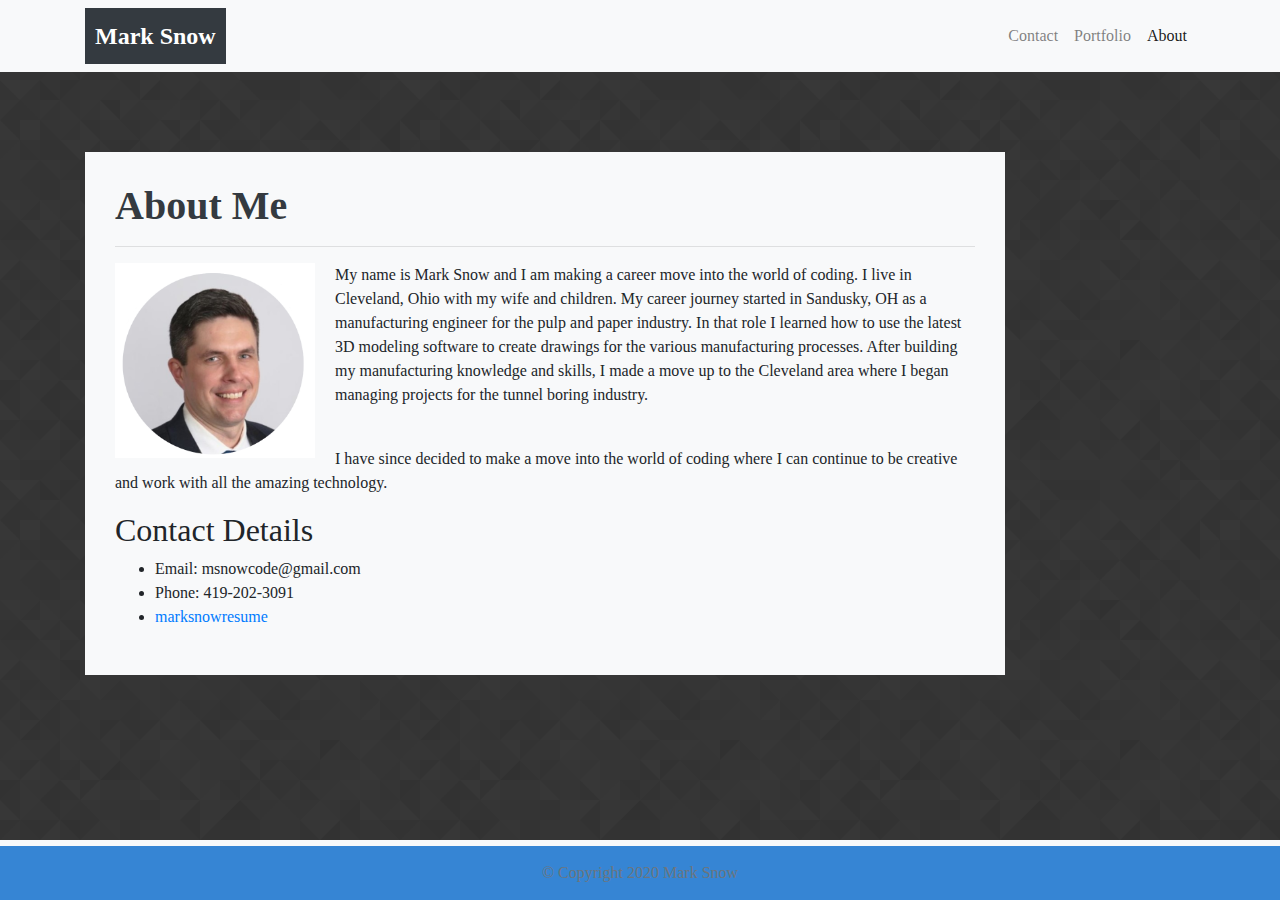
<file: index.html>
<!DOCTYPE html>
<html lang="en-us">
  
  <head>
    <meta charset="UTF-8">
    <meta name="viewport" content="width=device-width, initial-scale=1.0">
    <meta http-equiv="X-UA-Compatible" content="ie=edge">
    <title>Bootstrap Basic Portfolio</title>
    
    <!-- Boostrap Stylesheet -->
    <link rel="stylesheet" href="https://maxcdn.bootstrapcdn.com/bootstrap/4.0.0/css/bootstrap.min.css">
    
    <!-- CSS stylesheet -->
    
    <link rel="stylesheet" href="./assets/CSS/styles.css" media="screen">
  
  </head>
  
  <body>
    
    <nav class="navbar navbar-expand-lg navbar-light bg-light">
      <div class="container">
        <!-- Brand and toggle get grouped for better mobile display -->
        <a class="navbar-brand" href="index.html" id="logo">Mark Snow</a>
        <button class="navbar-toggler" type="button" data-toggle="collapse" data-target="#navbarTogglerDemo01"
        aria-controls="navbarTogglerDemo01" aria-expanded="false" aria-label="Toggle navigation">
        <span class="navbar-toggler-icon"></span>
        </button>      
        <!-- Navbar Collapse for adjustment to smaller screens -->
        <div class="collapse navbar-collapse" id="navbarTogglerDemo01">
          <ul class="navbar-nav ml-auto mt-2 mt-lg-0">
            <li class="nav-item">
              <a class="nav-link" href="contact.html">Contact</a>
            </li>
            <li class="nav-item">
              <a class="nav-link" href="portfolio.html">Portfolio</a>
            </li>
            <li class="nav-item active">
              <a class="nav-link" href="index.html">About</a>
            </li>
          </ul>
        </div>
        <!-- /.navbar-collapse -->
      </div>
      <!-- /.container -->
    </nav>
    <!-- End of navbar -->
    
    <!-- Start of About-Me Container -->
    <main class="container">
      <section class="row">
        <div class="col col-sm col-md col-lg-10">
          <article class="block">
            <h1 class="block-header">About Me</h1>
            <hr>
            <img src="./assets/IMGS/professionalimg.png" alt="professional" id="about-image">
            <p>My name is Mark Snow and I am making a career move into the world of coding. I live in Cleveland, Ohio with my wife and children. My career journey started in Sandusky, OH as a manufacturing engineer for the pulp and paper industry. In that role I learned how to use the latest 3D modeling software to create drawings for the various manufacturing processes. After building my manufacturing knowledge and skills, I made a move up to the Cleveland area where I began managing projects for the tunnel boring industry.</p>
            <br>
            <p>I have since decided to make a move into the world of coding where I can continue to be creative and work with all the amazing technology.</p>
            <h2>Contact Details</h2>
            <ul>
              <li>Email: msnowcode@gmail.com</li>
              <li>Phone: 419-202-3091 </li>
              <li><a href="./assets/IMGS/marksnowresume.pdf" target="_blank">marksnowresume</a></li>


            </ul>
          

          </article>
        </div>
      </section>
    </main>
    <!-- End of About-Me container -->
    
    <!-- Start of footer -->
    <footer class="footer">
      <div class="two-toned-footer-color"></div>
      <p class="text-muted text-muted-footer text-center">
        &copy; Copyright 2020 Mark Snow
      </p>
    </footer>
    <!-- End of footer -->

    <!-- jQuery CDN -->
    <script type="text/javascript" src="https://cdnjs.cloudflare.com/ajax/libs/jquery/3.2.1/jquery.min.js"></script>
    
    <!-- Bootstrap CDN -->
    <script src="https://maxcdn.bootstrapcdn.com/bootstrap/4.0.0/js/bootstrap.min.js"></script>

  </body>

</html>
</file>
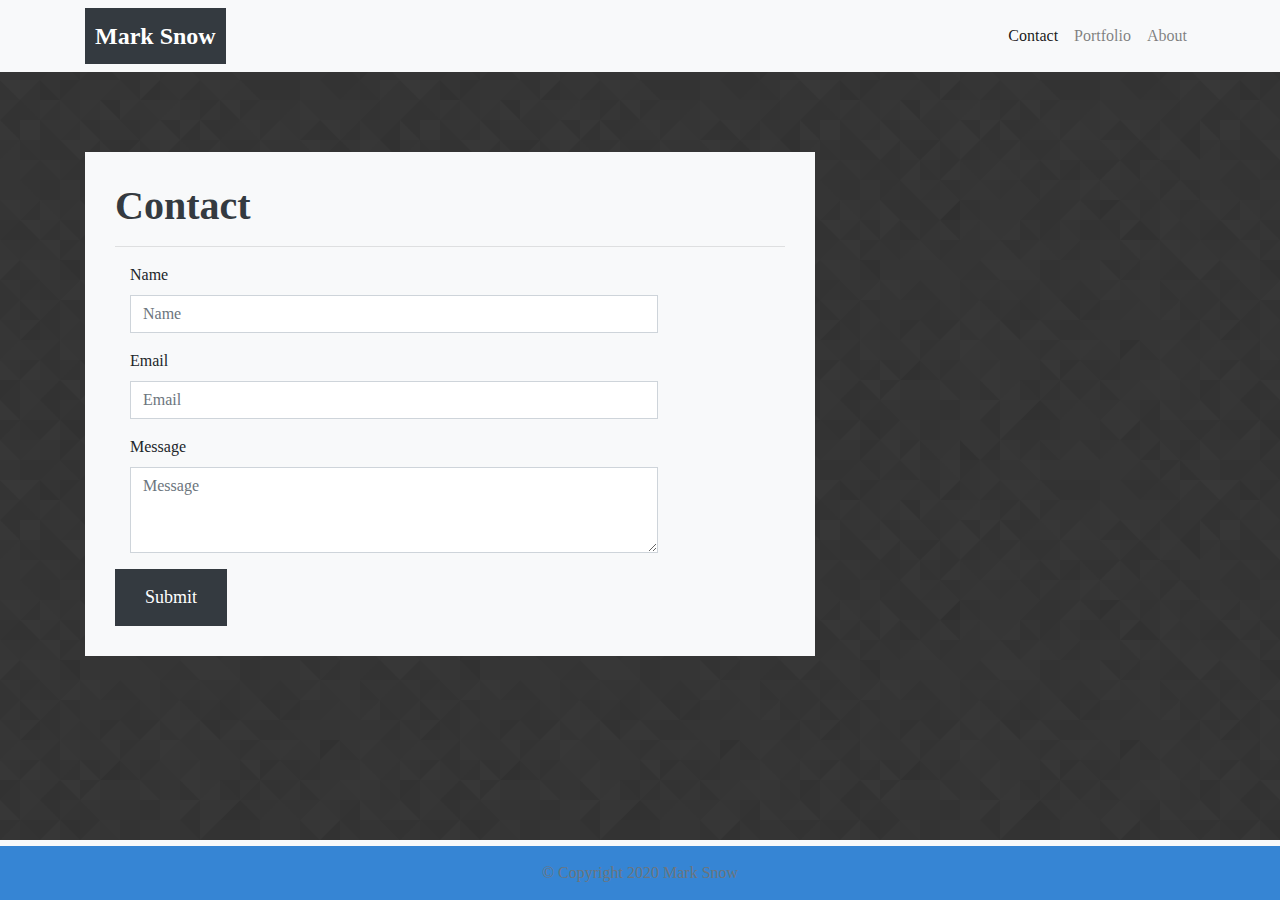
<file: contact.html>
<!DOCTYPE html>
<html lang="en-us">
  
  <head>
    <meta charset="UTF-8">
    <meta name="viewport" content="width=device-width, initial-scale=1.0">
    <meta http-equiv="X-UA-Compatible" content="ie=edge">
    
    <title>Bootstrap Basic Portfolio</title>
    
    <!-- Bootstrap Stylesheet Link -->
    <link rel="stylesheet" href="https://maxcdn.bootstrapcdn.com/bootstrap/4.0.0/css/bootstrap.min.css">
    
    <!-- CSS stylesheet -->
    <link rel="stylesheet" href="./assets/CSS/styles.css" media="screen">
  
  </head>
  
  <body>
    
    <nav class="navbar navbar-expand-lg navbar-light bg-light">
      <div class="container">
        <!-- Navbar Content -->
        <a class="navbar-brand" href="index.html" id="logo">Mark Snow</a>
        <button class="navbar-toggler" type="button" data-toggle="collapse" data-target="#navbarTogglerDemo01"
          aria-controls="navbarTogglerDemo01" aria-expanded="false" aria-label="Toggle navigation">
          <span class="navbar-toggler-icon"></span>
        </button>
        <!-- Navbar Collapse for adjustment to smaller screens -->
        <div class="collapse navbar-collapse" id="navbarTogglerDemo01">
          <ul class="navbar-nav ml-auto mt-2 mt-lg-0">
            <li class="nav-item">
              <a class="nav-link active" href="contact.html">Contact</a>
            </li>
            <li class="nav-item">
              <a class="nav-link" href="portfolio.html">Portfolio</a>
            </li>
            <li class="nav-item">
              <a class="nav-link" href="index.html">About</a>
            </li>
          </ul>
        </div>
        <!-- /.navbar-collapse -->
      </div>
      <!-- /.container -->
    </nav>
    <!-- End of navbar -->
    
    <!-- Start of Contact Information Container -->
    <main class="container">
      <section class="row">
        <div class="col col-sm col-md col-lg-8">
          <form class="block form-horizontal">
            <h1 class="block-header">Contact</h1>
            <hr>
            <div class="form-group">
              <label for="name" class="col-sm-2 control-label">Name</label>
              <div class="col-sm-10">
                <input type="email" class="form-control" id="name" placeholder="Name">
              </div>
            </div>
            <div class="form-group">
              <label for="email" class="col-sm-2 control-label">Email</label>
              <div class="col-sm-10">
                <input type="password" class="form-control" id="email" placeholder="Email">
              </div>
            </div>
            <div class="form-group">
              <label class="col-sm-2 control-label" for="msg">Message</label>
              <div class="col-sm-10">
                <textarea id="msg" class="form-control" rows="3" placeholder="Message"></textarea>
              </div>
            </div>
            <button class="submit-btn">Submit</button>
          </form>
        </div>
      </section>
    </main>
    <!-- End of Contact Information Container -->
    
    <!-- Start of footer -->
    <footer class="footer">
      <div class="two-toned-footer-color"></div>
      <p class="text-muted text-muted-footer text-center">
        &copy; Copyright 2020 Mark Snow
      </p>
    </footer>
    <!-- End of footer -->
    
    <!-- jQuery CDN -->
    <script type="text/javascript" src="https://cdnjs.cloudflare.com/ajax/libs/jquery/3.2.1/jquery.min.js"></script>
    
    <!-- Bootstrap CDN -->
    <script src="https://maxcdn.bootstrapcdn.com/bootstrap/4.0.0/js/bootstrap.min.js"></script>
  
  </body>

</html>
</file>
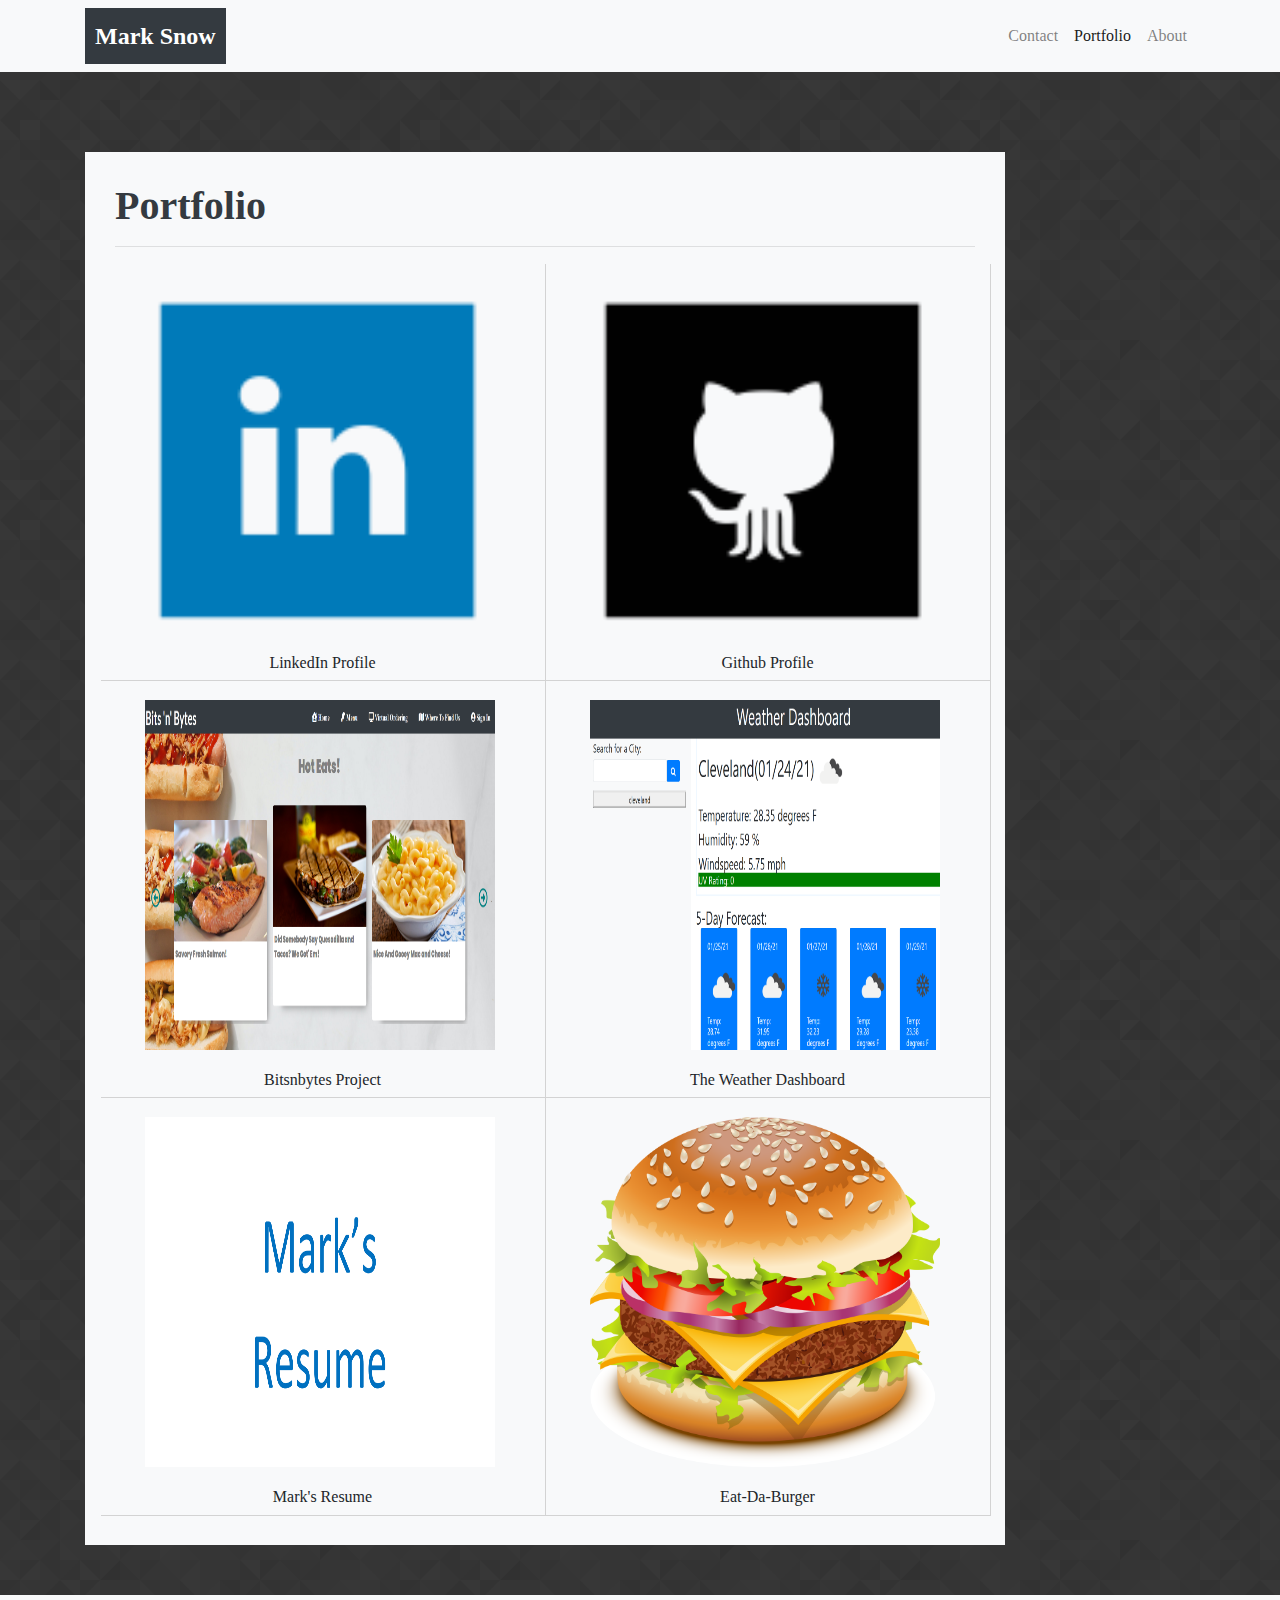
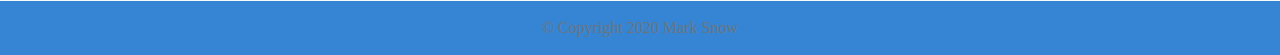
<file: portfolio.html>
<!DOCTYPE html>
<html lang="en-us">
  
  <head>
    <meta charset="UTF-8">
    <meta name="viewport" content="width=device-width, initial-scale=1.0">
    <meta http-equiv="X-UA-Compatible" content="ie=edge">
    <title>Bootstrap Basic Portfolio</title>
    
    <!-- Boostrap Stylesheet -->
    <link rel="stylesheet" href="https://maxcdn.bootstrapcdn.com/bootstrap/4.0.0/css/bootstrap.min.css">
    
    <!-- CSS stylesheet -->
    <link rel="stylesheet" href="./assets/CSS/styles.css" media="screen">
  </head>
  
  <body>
    <nav class="navbar navbar-expand-lg navbar-light bg-light">
      <div class="container">
        <!-- Navbar Content -->
        <a class="navbar-brand" href="index.html" id="logo">Mark Snow</a>
        <button class="navbar-toggler" type="button" data-toggle="collapse" data-target="#navbarTogglerDemo01"
          aria-controls="navbarTogglerDemo01" aria-expanded="false" aria-label="Toggle navigation">
          <span class="navbar-toggler-icon"></span>
        </button>
        <!-- Navbar Collapse for adjustment to smaller screens -->
        <div class="collapse navbar-collapse" id="navbarTogglerDemo01">
          <ul class="navbar-nav ml-auto mt-2 mt-lg-0">
            <li class="nav-item">
              <a class="nav-link" href="contact.html">Contact</a>
            </li>
            <li class="nav-item active">
              <a class="nav-link" href="portfolio.html">Portfolio</a>
            </li>
            <li class="nav-item">
              <a class="nav-link" href="index.html">About</a>
            </li>
          </ul>
        </div>
        <!-- /.navbar-collapse -->
      </div>
      <!-- /.container -->
    </nav>
    <!-- End of navbar -->
    
    <!-- Start of Profile Image Container and Rows-->
    <div class="container">
      <main class="row">
        <div class="col-9 col-sm-10 col-md-12 col-lg-10">
          <article class="block">
            <h1 class="block-header">Portfolio</h1>
            <hr>
            <div class="row">
              <div class="portfolioImg col-sm-6 col-sm-12 col-md-6 col-lg-6">
                <a href="https://www.linkedin.com/in/marksnowcode/" class="imgLink" target="_blank">
                  <img class="img-fluid port-image" src="./assets/IMGS/linkedin.png" alt="LinkedIn Profile">
                </a>
                <h6 class="clickStyle">LinkedIn Profile</h6>
                </div>
                <div class="portfolioImg col-sm-6 col-sm-12 col-md-6 col-lg-6">
                  <a href="https://github.com/MSnow-21/" class="imgLink" target="_blank">
                    <img class="img-fluid port-image" src="./assets/IMGS/github.png" alt="Github Profile">
                  </a>
                  <h6 class="clickStyle">Github Profile</h6>
                </div>
              </div>
              <div class="row">
                <div class="portfolioImg col-sm-6 col-sm-12 col-md-6 col-lg-6">
                  <a href="https://msnow-21.github.io/Bitsnbytes/" class="imgLink" target="_blank">
                    <img class="img-fluid port-image" src="./assets/IMGS/BitsnBytes.PNG" alt="API Project">
                  </a>
                  <h6 class="clickStyle">Bitsnbytes Project</h6>
                </div>
                <div class="portfolioImg col-sm-6 col-sm-12 col-md-6 col-lg-6">
                  <a href="https://msnow-21.github.io/Weather_Dashboard/" class="imgLink" target="_blank">
                    <img class="img-fluid port-image" src="./assets/IMGS/WeatherDashboardMain.PNG" alt="WeatherDashboard">
                  </a>
                  <h6 class="clickStyle">The Weather Dashboard</h6>
                </div>
              </div>
              <div class="row">
                <div class="portfolioImg col-sm-6 col-sm-12 col-md-6 col-lg-6">
                  <a href="./assets/IMGS/marksnowresume.pdf" class="imgLink" target="_blank">
                    <img class="img-fluid port-image" src="./assets/IMGS/resume.PNG" alt="resume">
                  </a>
                  <h6 class="clickStyle">Mark's Resume</h6>
                </div>
                <div class="portfolioImg col-sm-6 col-sm-12 col-md-6 col-lg-6">
                  <a href="https://calm-shelf-67692.herokuapp.com/" class="imgLink" target="_blank">
                    <img class="img-fluid port-image" src="./assets/IMGS/burgerphoto.png" alt="burgers">
                  </a>
                  <h6 class="clickStyle">Eat-Da-Burger</h6>
                </div>
              </div>
          </article>
        </div>
      </main>
    </div>
    
    <!-- End of container -->
    
    <!-- Start of footer -->
    
    <footer class="footer">
      <div class="two-toned-footer-color"></div>
      <p class="text-muted text-muted-footer text-center">
        &copy; Copyright 2020 Mark Snow
      </p>
    </footer>
    
    <!-- End of footer -->
    
    <!-- jQuery CDN -->
    
    <script type="text/javascript" src="https://cdnjs.cloudflare.com/ajax/libs/jquery/3.2.1/jquery.min.js"></script>
    
    <!-- Bootstrap CDN -->
    
    <script src="https://maxcdn.bootstrapcdn.com/bootstrap/4.0.0/js/bootstrap.min.js"></script>
    
  </body>
    
</html>
</file>
<file: assets/CSS/styles.css>
/* --- BODY Setting for Portfolio, Index, and Contact html --- */

body {
  font-family: Georgia, 'Times New Roman', Times, serif;
  background-image: url("../IMGS/prism.png");
}

/* Positions Container to a Relative to page position */
html {
  position: relative;
  min-height: 100%;
}
  
/* Adds spaced between Nav Bar and Containers */
main {
  margin: 80px 0;
}

/* Begin - Navbar Properties Section * /

/* NAVBAR LOGO */
#logo {
  font-size: 24px;
  font-weight: bold;
  padding: 10px;
  color: #fff;
  background: #343a40;
}
  
.navbar {
  background: white;
  border: none;
}
    
/* media query for nav background color change */
    
@media only screen and (max-width: 767px) {
  .navbar-header {
    background-color: #4aaaa5;
}
}
/* END NAVBAR PROPERTIES */
    

/* Begin - Block Properties of all sections */

/* Article Block properties for Portolio, Index, and Contact pages  */
.block {
  background-color: #f8f9fa;  
  padding: 30px;
  margin-bottom: 30px;
}
  
/* Header properties for Article Blocks - Portfilio, About - Me, Contact */
.block-header {
  color: #343a40;
  font-weight: bold;
}

/* BEGIN - FOOTER Properties */
.footer {
  /* Positioning */
  position: absolute;
  bottom: 0;
  
  /* Box-model */
  width: 100%;
  height: 60px;
  
  /* Visual */
  background-color: #3685d4;
}
  
.text-muted-footer {
  /* Box-model */
  margin-top: 15px;
  
  /* Typography */
  color: #fff;
}
  
.two-toned-footer-color {
  /* Box-model */
  height: 6px;
  padding-top: 3px;
  
  /* Visual */
  background-color: #f8f9fa;
}
/* END - FOOTER Properties */


/* Page Specific styles - About Me, Portfolio, Contact Details */

/* ABOUT-ME PAGE Details */

#about-image {
  /* Positioning */
  float: left;
  
  /* Box-model */
  width: 200px;
  margin: 0 20px 10px 0;
}
  
/* PORTFOLIO PAGEDetails */
.port-image {
  height: 350px;
  width: 350px;
  margin: 20px auto;
}
 
/* CONTACT FORM PAGE Details */
.form-control {
  /* give input boxes right angles */
  border-radius: 0;
  
  /* keep from horizontally resizing text area */
  min-width: 100%;
  max-width: 100%;
}
  
.submit-btn {
  /* Box-model */
  padding: 15px 30px;
  font-size: 18px;
  font-weight: lighter;
  
  /* Typography */
  color: #fff;
  
  /* Visual */
  background-color: #343a40;
  border: 0;
}
  
.submit-btn:hover {
  opacity: .7;
}
/* End Specific Page Details */
  

.portfolioImg{
  /*
  border:solid;
  border-color:#007bff;
  border-width: 1px;
  margin-top: 2px;
  margin-bottom: 2px;
  */
  box-shadow: 1px 1px lightgrey;
}

.clickStyle{
  text-align: center;
}

.imgLink{
  margin-left: 30px;
}
</file>
